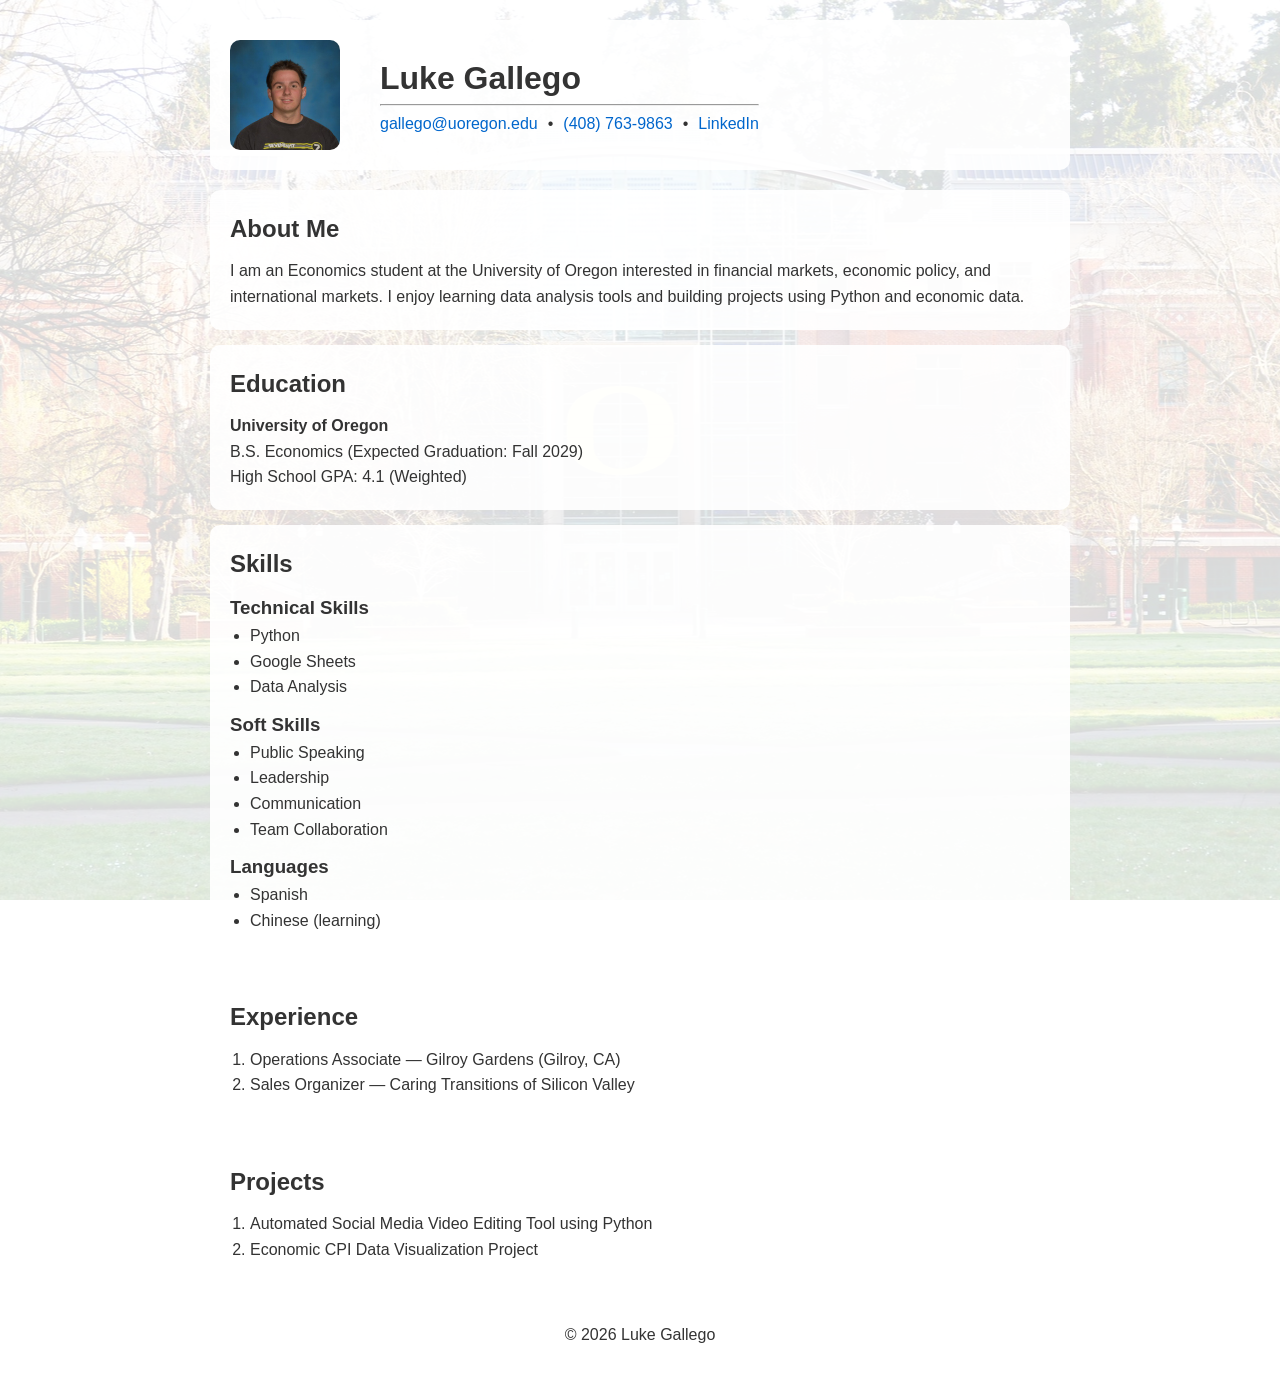
<file: index.html>
<!DOCTYPE html>
<html lang="en">

<head>
<meta charset="UTF-8">
<meta name="viewport" content="width=device-width, initial-scale=1.0">
<title>Luke Gallego | Resume</title>

<link rel="stylesheet" href="styles.css">
</head>

<body>

<header class="site-header">
<img class="profile-pic" src="profile.jpeg" alt="Profile Picture of Luke Gallego">
<div class="header-left">
    
</div>

<div class="header-right">

<h1>Luke Gallego</h1>

<hr>

<p class="contact">

<a href="mailto:gallego@uoregon.edu">gallego@uoregon.edu</a>

•

<a href="tel:+14087639863">(408) 763-9863</a>

•

<a href="https://www.linkedin.com/in/luke-gallego-2816092b1" target="_blank">LinkedIn</a>

</p>

</div>

</header>


<main>

<section>

<h2>About Me</h2>

<p>
I am an Economics student at the University of Oregon interested in financial markets,
economic policy, and international markets. I enjoy learning data analysis tools and
building projects using Python and economic data.
</p>

</section>


<section>

<h2>Education</h2>

<p>
<strong>University of Oregon</strong><br>
B.S. Economics (Expected Graduation: Fall 2029)
</p>

<p>
High School GPA: 4.1 (Weighted)
</p>

</section>


<section>

<h2>Skills</h2>

<h3>Technical Skills</h3>

<ul>
<li>Python</li>
<li>Google Sheets</li>
<li>Data Analysis</li>
</ul>


<h3>Soft Skills</h3>

<ul>
<li>Public Speaking</li>
<li>Leadership</li>
<li>Communication</li>
<li>Team Collaboration</li>
</ul>


<h3>Languages</h3>

<ul>
<li>Spanish</li>
<li>Chinese (learning)</li>
</ul>

</section>


<section>

<h2>Experience</h2>

<ol>

<li>
Operations Associate — Gilroy Gardens (Gilroy, CA)
</li>

<li>
Sales Organizer — Caring Transitions of Silicon Valley
</li>

</ol>

</section>


<section>

<h2>Projects</h2>

<ol>

<li>
Automated Social Media Video Editing Tool using Python
</li>

<li>
Economic CPI Data Visualization Project
</li>

</ol>

</section>

</main>


<footer class="site-footer">

<p>
© 2026 Luke Gallego
</p>

</footer>

</body>

</html>
</file>
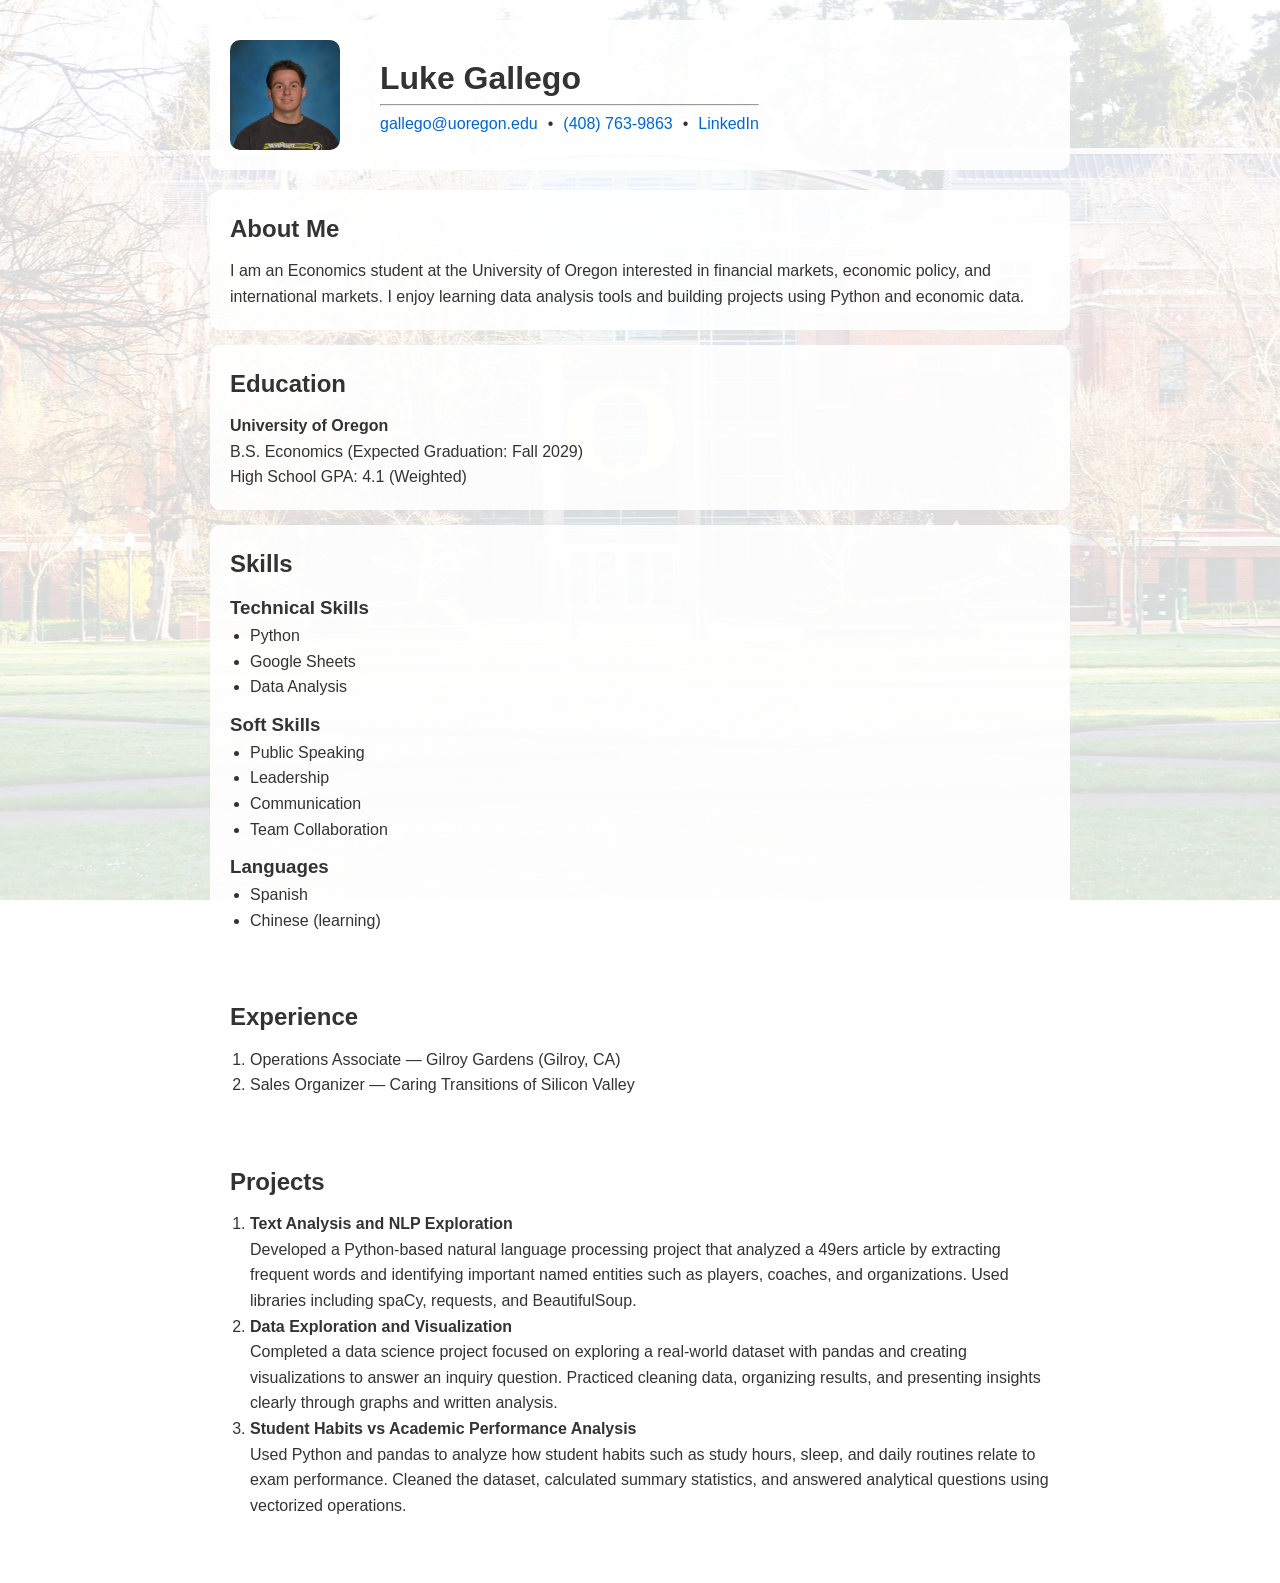
<file: project9.html>
<!DOCTYPE html>
<html lang="en">

<head>
<meta charset="UTF-8">
<meta name="viewport" content="width=device-width, initial-scale=1.0">
<title>Luke Gallego | About Me</title>

<link rel="stylesheet" href="styles.css">
</head>

<body>

<header class="site-header">
<img class="profile-pic" src="profile.jpeg" alt="Profile Picture of Luke Gallego">
<div class="header-left">
    
</div>

<div class="header-right">

<h1>Luke Gallego</h1>

<hr>

<p class="contact">

<a href="mailto:gallego@uoregon.edu">gallego@uoregon.edu</a>

•

<a href="tel:+14087639863">(408) 763-9863</a>

•

<a href="https://www.linkedin.com/in/luke-gallego-2816092b1" target="_blank">LinkedIn</a>

</p>

</div>

</header>


<main>

<section>

<h2>About Me</h2>

<p>
I am an Economics student at the University of Oregon interested in financial markets,
economic policy, and international markets. I enjoy learning data analysis tools and
building projects using Python and economic data.
</p>

</section>


<section>

<h2>Education</h2>

<p>
<strong>University of Oregon</strong><br>
B.S. Economics (Expected Graduation: Fall 2029)
</p>

<p>
High School GPA: 4.1 (Weighted)
</p>

</section>


<section>

<h2>Skills</h2>

<h3>Technical Skills</h3>

<ul>
<li>Python</li>
<li>Google Sheets</li>
<li>Data Analysis</li>
</ul>


<h3>Soft Skills</h3>

<ul>
<li>Public Speaking</li>
<li>Leadership</li>
<li>Communication</li>
<li>Team Collaboration</li>
</ul>


<h3>Languages</h3>

<ul>
<li>Spanish</li>
<li>Chinese (learning)</li>
</ul>

</section>


<section>

<h2>Experience</h2>

<ol>

<li>
Operations Associate — Gilroy Gardens (Gilroy, CA)
</li>

<li>
Sales Organizer — Caring Transitions of Silicon Valley
</li>

</ol>

</section>


<section>

<h2>Projects</h2>

<ol>

<li>
<strong>Text Analysis and NLP Exploration</strong><br>
Developed a Python-based natural language processing project that analyzed a 49ers article by extracting
frequent words and identifying important named entities such as players, coaches, and organizations.
Used libraries including spaCy, requests, and BeautifulSoup.
</li>

<li>
<strong>Data Exploration and Visualization</strong><br>
Completed a data science project focused on exploring a real-world dataset with pandas and creating
visualizations to answer an inquiry question. Practiced cleaning data, organizing results, and presenting
insights clearly through graphs and written analysis.
</li>

<li>
<strong>Student Habits vs Academic Performance Analysis</strong><br>
Used Python and pandas to analyze how student habits such as study hours, sleep, and daily routines relate
to exam performance. Cleaned the dataset, calculated summary statistics, and answered analytical questions
using vectorized operations.
</li>

</ol>

</section>
</file>
<file: styles.css>
/* Luke Gallego */

/* Reset default browser spacing */

* {
margin: 0;
padding: 0;
box-sizing: border-box;
}


/* Page styling */

body {

font-family: Arial, Helvetica, sans-serif;
line-height: 1.6;

max-width: 900px;
margin: auto;
padding: 20px;

position: relative;

color: #333;

}


/* Background image with transparency */

body:before {

content: "";

position: fixed;
top: 0;
left: 0;

width: 100%;
height: 100%;

background-image: url("background.jpeg");

background-size: cover;
background-position: center;

opacity: 0.15;

z-index: -1;

}


/* Header section */

.site-header {

display: flex;

align-items: center;

gap: 20px;

background: rgba(255,255,255,0.9);

padding: 20px;

border-radius: 10px;

margin-bottom: 20px;

}


.profile-pic {

width: 110px;
height: 110px;

object-fit: cover;

border-radius: 10px;

}


/* Contact links */

.contact {

display: flex;
gap: 10px;

margin-top: 5px;

}


a {

color: #0066cc;

text-decoration: none;

}


a:hover {

text-decoration: underline;

}


/* Section boxes */

section {

background: rgba(255,255,255,0.9);

padding: 20px;

border-radius: 10px;

margin-bottom: 15px;

}


h2 {

margin-bottom: 10px;

}


ul, ol {

padding-left: 20px;

margin-bottom: 10px;

}


footer {

background: rgba(255,255,255,0.9);

padding: 15px;

border-radius: 10px;

text-align: center;

}
</file>
